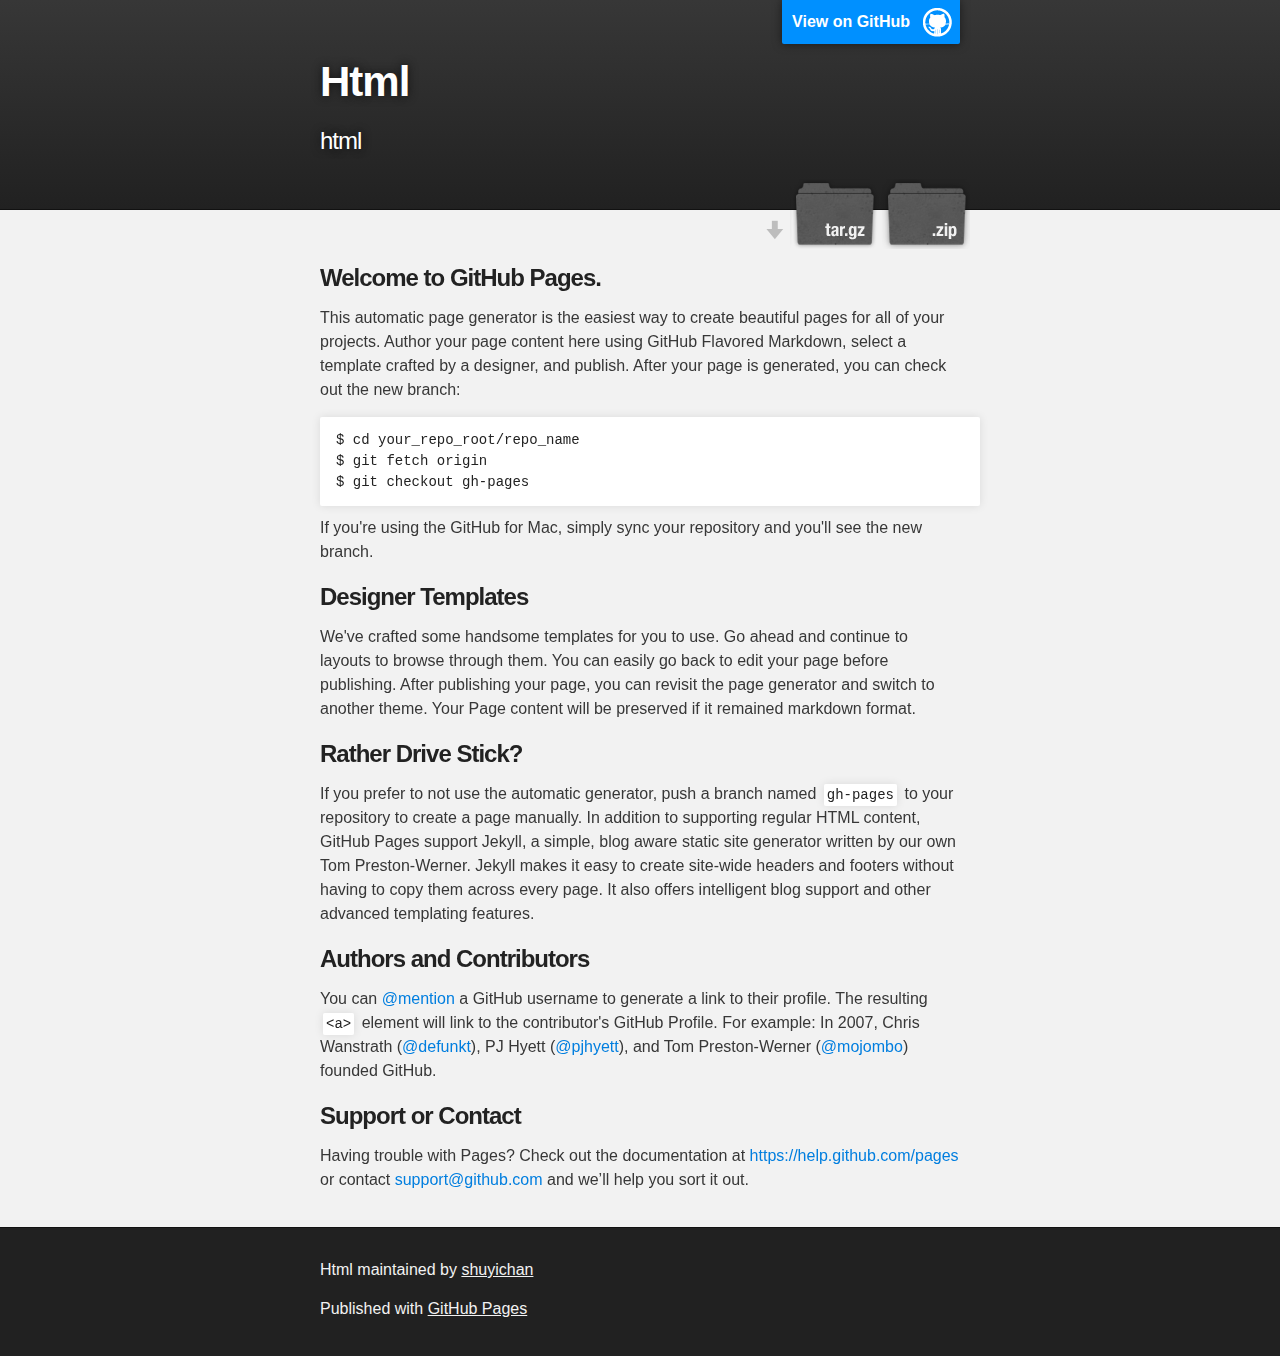
<file: index.html>
<!DOCTYPE html>
<html>

  <head>
    <meta charset='utf-8'>
    <meta http-equiv="X-UA-Compatible" content="chrome=1">
    <meta name="description" content="Html : html">

    <link rel="stylesheet" type="text/css" media="screen" href="stylesheets/stylesheet.css">

    <title>Html</title>
  </head>

  <body>

    <!-- HEADER -->
    <div id="header_wrap" class="outer">
        <header class="inner">
          <a id="forkme_banner" href="https://github.com/shuyichan/html">View on GitHub</a>

          <h1 id="project_title">Html</h1>
          <h2 id="project_tagline">html</h2>

            <section id="downloads">
              <a class="zip_download_link" href="https://github.com/shuyichan/html/zipball/master">Download this project as a .zip file</a>
              <a class="tar_download_link" href="https://github.com/shuyichan/html/tarball/master">Download this project as a tar.gz file</a>
            </section>
        </header>
    </div>

    <!-- MAIN CONTENT -->
    <div id="main_content_wrap" class="outer">
      <section id="main_content" class="inner">
        <h3>
<a id="welcome-to-github-pages" class="anchor" href="#welcome-to-github-pages" aria-hidden="true"><span class="octicon octicon-link"></span></a>Welcome to GitHub Pages.</h3>

<p>This automatic page generator is the easiest way to create beautiful pages for all of your projects. Author your page content here using GitHub Flavored Markdown, select a template crafted by a designer, and publish. After your page is generated, you can check out the new branch:</p>

<pre><code>$ cd your_repo_root/repo_name
$ git fetch origin
$ git checkout gh-pages
</code></pre>

<p>If you're using the GitHub for Mac, simply sync your repository and you'll see the new branch.</p>

<h3>
<a id="designer-templates" class="anchor" href="#designer-templates" aria-hidden="true"><span class="octicon octicon-link"></span></a>Designer Templates</h3>

<p>We've crafted some handsome templates for you to use. Go ahead and continue to layouts to browse through them. You can easily go back to edit your page before publishing. After publishing your page, you can revisit the page generator and switch to another theme. Your Page content will be preserved if it remained markdown format.</p>

<h3>
<a id="rather-drive-stick" class="anchor" href="#rather-drive-stick" aria-hidden="true"><span class="octicon octicon-link"></span></a>Rather Drive Stick?</h3>

<p>If you prefer to not use the automatic generator, push a branch named <code>gh-pages</code> to your repository to create a page manually. In addition to supporting regular HTML content, GitHub Pages support Jekyll, a simple, blog aware static site generator written by our own Tom Preston-Werner. Jekyll makes it easy to create site-wide headers and footers without having to copy them across every page. It also offers intelligent blog support and other advanced templating features.</p>

<h3>
<a id="authors-and-contributors" class="anchor" href="#authors-and-contributors" aria-hidden="true"><span class="octicon octicon-link"></span></a>Authors and Contributors</h3>

<p>You can <a href="https://github.com/blog/821" class="user-mention">@mention</a> a GitHub username to generate a link to their profile. The resulting <code>&lt;a&gt;</code> element will link to the contributor's GitHub Profile. For example: In 2007, Chris Wanstrath (<a href="https://github.com/defunkt" class="user-mention">@defunkt</a>), PJ Hyett (<a href="https://github.com/pjhyett" class="user-mention">@pjhyett</a>), and Tom Preston-Werner (<a href="https://github.com/mojombo" class="user-mention">@mojombo</a>) founded GitHub.</p>

<h3>
<a id="support-or-contact" class="anchor" href="#support-or-contact" aria-hidden="true"><span class="octicon octicon-link"></span></a>Support or Contact</h3>

<p>Having trouble with Pages? Check out the documentation at <a href="https://help.github.com/pages">https://help.github.com/pages</a> or contact <a href="mailto:support@github.com">support@github.com</a> and we’ll help you sort it out.</p>
      </section>
    </div>

    <!-- FOOTER  -->
    <div id="footer_wrap" class="outer">
      <footer class="inner">
        <p class="copyright">Html maintained by <a href="https://github.com/shuyichan">shuyichan</a></p>
        <p>Published with <a href="http://pages.github.com">GitHub Pages</a></p>
      </footer>
    </div>

    

  </body>
</html>
</file>
<file: stylesheets/stylesheet.css>
/*******************************************************************************
Slate Theme for GitHub Pages
by Jason Costello, @jsncostello
*******************************************************************************/

@import url(pygment_trac.css);

/*******************************************************************************
MeyerWeb Reset
*******************************************************************************/

html, body, div, span, applet, object, iframe,
h1, h2, h3, h4, h5, h6, p, blockquote, pre,
a, abbr, acronym, address, big, cite, code,
del, dfn, em, img, ins, kbd, q, s, samp,
small, strike, strong, sub, sup, tt, var,
b, u, i, center,
dl, dt, dd, ol, ul, li,
fieldset, form, label, legend,
table, caption, tbody, tfoot, thead, tr, th, td,
article, aside, canvas, details, embed,
figure, figcaption, footer, header, hgroup,
menu, nav, output, ruby, section, summary,
time, mark, audio, video {
  margin: 0;
  padding: 0;
  border: 0;
  font: inherit;
  vertical-align: baseline;
}

/* HTML5 display-role reset for older browsers */
article, aside, details, figcaption, figure,
footer, header, hgroup, menu, nav, section {
  display: block;
}

ol, ul {
  list-style: none;
}

table {
  border-collapse: collapse;
  border-spacing: 0;
}

/*******************************************************************************
Theme Styles
*******************************************************************************/

body {
  box-sizing: border-box;
  color:#373737;
  background: #212121;
  font-size: 16px;
  font-family: 'Myriad Pro', Calibri, Helvetica, Arial, sans-serif;
  line-height: 1.5;
  -webkit-font-smoothing: antialiased;
}

h1, h2, h3, h4, h5, h6 {
  margin: 10px 0;
  font-weight: 700;
  color:#222222;
  font-family: 'Lucida Grande', 'Calibri', Helvetica, Arial, sans-serif;
  letter-spacing: -1px;
}

h1 {
  font-size: 36px;
  font-weight: 700;
}

h2 {
  padding-bottom: 10px;
  font-size: 32px;
  background: url('../images/bg_hr.png') repeat-x bottom;
}

h3 {
  font-size: 24px;
}

h4 {
  font-size: 21px;
}

h5 {
  font-size: 18px;
}

h6 {
  font-size: 16px;
}

p {
  margin: 10px 0 15px 0;
}

footer p {
  color: #f2f2f2;
}

a {
  text-decoration: none;
  color: #007edf;
  text-shadow: none;

  transition: color 0.5s ease;
  transition: text-shadow 0.5s ease;
  -webkit-transition: color 0.5s ease;
  -webkit-transition: text-shadow 0.5s ease;
  -moz-transition: color 0.5s ease;
  -moz-transition: text-shadow 0.5s ease;
  -o-transition: color 0.5s ease;
  -o-transition: text-shadow 0.5s ease;
  -ms-transition: color 0.5s ease;
  -ms-transition: text-shadow 0.5s ease;
}

a:hover, a:focus {text-decoration: underline;}

footer a {
  color: #F2F2F2;
  text-decoration: underline;
}

em {
  font-style: italic;
}

strong {
  font-weight: bold;
}

img {
  position: relative;
  margin: 0 auto;
  max-width: 739px;
  padding: 5px;
  margin: 10px 0 10px 0;
  border: 1px solid #ebebeb;

  box-shadow: 0 0 5px #ebebeb;
  -webkit-box-shadow: 0 0 5px #ebebeb;
  -moz-box-shadow: 0 0 5px #ebebeb;
  -o-box-shadow: 0 0 5px #ebebeb;
  -ms-box-shadow: 0 0 5px #ebebeb;
}

p img {
  display: inline;
  margin: 0;
  padding: 0;
  vertical-align: middle;
  text-align: center;
  border: none;
}

pre, code {
  width: 100%;
  color: #222;
  background-color: #fff;

  font-family: Monaco, "Bitstream Vera Sans Mono", "Lucida Console", Terminal, monospace;
  font-size: 14px;

  border-radius: 2px;
  -moz-border-radius: 2px;
  -webkit-border-radius: 2px;
}

pre {
  width: 100%;
  padding: 10px;
  box-shadow: 0 0 10px rgba(0,0,0,.1);
  overflow: auto;
}

code {
  padding: 3px;
  margin: 0 3px;
  box-shadow: 0 0 10px rgba(0,0,0,.1);
}

pre code {
  display: block;
  box-shadow: none;
}

blockquote {
  color: #666;
  margin-bottom: 20px;
  padding: 0 0 0 20px;
  border-left: 3px solid #bbb;
}


ul, ol, dl {
  margin-bottom: 15px
}

ul {
  list-style-position: inside;
  list-style: disc;
  padding-left: 20px;
}

ol {
  list-style-position: inside;
  list-style: decimal;
  padding-left: 20px;
}

dl dt {
  font-weight: bold;
}

dl dd {
  padding-left: 20px;
  font-style: italic;
}

dl p {
  padding-left: 20px;
  font-style: italic;
}

hr {
  height: 1px;
  margin-bottom: 5px;
  border: none;
  background: url('../images/bg_hr.png') repeat-x center;
}

table {
  border: 1px solid #373737;
  margin-bottom: 20px;
  text-align: left;
 }

th {
  font-family: 'Lucida Grande', 'Helvetica Neue', Helvetica, Arial, sans-serif;
  padding: 10px;
  background: #373737;
  color: #fff;
 }

td {
  padding: 10px;
  border: 1px solid #373737;
 }

form {
  background: #f2f2f2;
  padding: 20px;
}

/*******************************************************************************
Full-Width Styles
*******************************************************************************/

.outer {
  width: 100%;
}

.inner {
  position: relative;
  max-width: 640px;
  padding: 20px 10px;
  margin: 0 auto;
}

#forkme_banner {
  display: block;
  position: absolute;
  top:0;
  right: 10px;
  z-index: 10;
  padding: 10px 50px 10px 10px;
  color: #fff;
  background: url('../images/blacktocat.png') #0090ff no-repeat 95% 50%;
  font-weight: 700;
  box-shadow: 0 0 10px rgba(0,0,0,.5);
  border-bottom-left-radius: 2px;
  border-bottom-right-radius: 2px;
}

#header_wrap {
  background: #212121;
  background: -moz-linear-gradient(top, #373737, #212121);
  background: -webkit-linear-gradient(top, #373737, #212121);
  background: -ms-linear-gradient(top, #373737, #212121);
  background: -o-linear-gradient(top, #373737, #212121);
  background: linear-gradient(top, #373737, #212121);
}

#header_wrap .inner {
  padding: 50px 10px 30px 10px;
}

#project_title {
  margin: 0;
  color: #fff;
  font-size: 42px;
  font-weight: 700;
  text-shadow: #111 0px 0px 10px;
}

#project_tagline {
  color: #fff;
  font-size: 24px;
  font-weight: 300;
  background: none;
  text-shadow: #111 0px 0px 10px;
}

#downloads {
  position: absolute;
  width: 210px;
  z-index: 10;
  bottom: -40px;
  right: 0;
  height: 70px;
  background: url('../images/icon_download.png') no-repeat 0% 90%;
}

.zip_download_link {
  display: block;
  float: right;
  width: 90px;
  height:70px;
  text-indent: -5000px;
  overflow: hidden;
  background: url(../images/sprite_download.png) no-repeat bottom left;
}

.tar_download_link {
  display: block;
  float: right;
  width: 90px;
  height:70px;
  text-indent: -5000px;
  overflow: hidden;
  background: url(../images/sprite_download.png) no-repeat bottom right;
  margin-left: 10px;
}

.zip_download_link:hover {
  background: url(../images/sprite_download.png) no-repeat top left;
}

.tar_download_link:hover {
  background: url(../images/sprite_download.png) no-repeat top right;
}

#main_content_wrap {
  background: #f2f2f2;
  border-top: 1px solid #111;
  border-bottom: 1px solid #111;
}

#main_content {
  padding-top: 40px;
}

#footer_wrap {
  background: #212121;
}



/*******************************************************************************
Small Device Styles
*******************************************************************************/

@media screen and (max-width: 480px) {
  body {
    font-size:14px;
  }

  #downloads {
    display: none;
  }

  .inner {
    min-width: 320px;
    max-width: 480px;
  }

  #project_title {
  font-size: 32px;
  }

  h1 {
    font-size: 28px;
  }

  h2 {
    font-size: 24px;
  }

  h3 {
    font-size: 21px;
  }

  h4 {
    font-size: 18px;
  }

  h5 {
    font-size: 14px;
  }

  h6 {
    font-size: 12px;
  }

  code, pre {
    min-width: 320px;
    max-width: 480px;
    font-size: 11px;
  }

}
</file>
